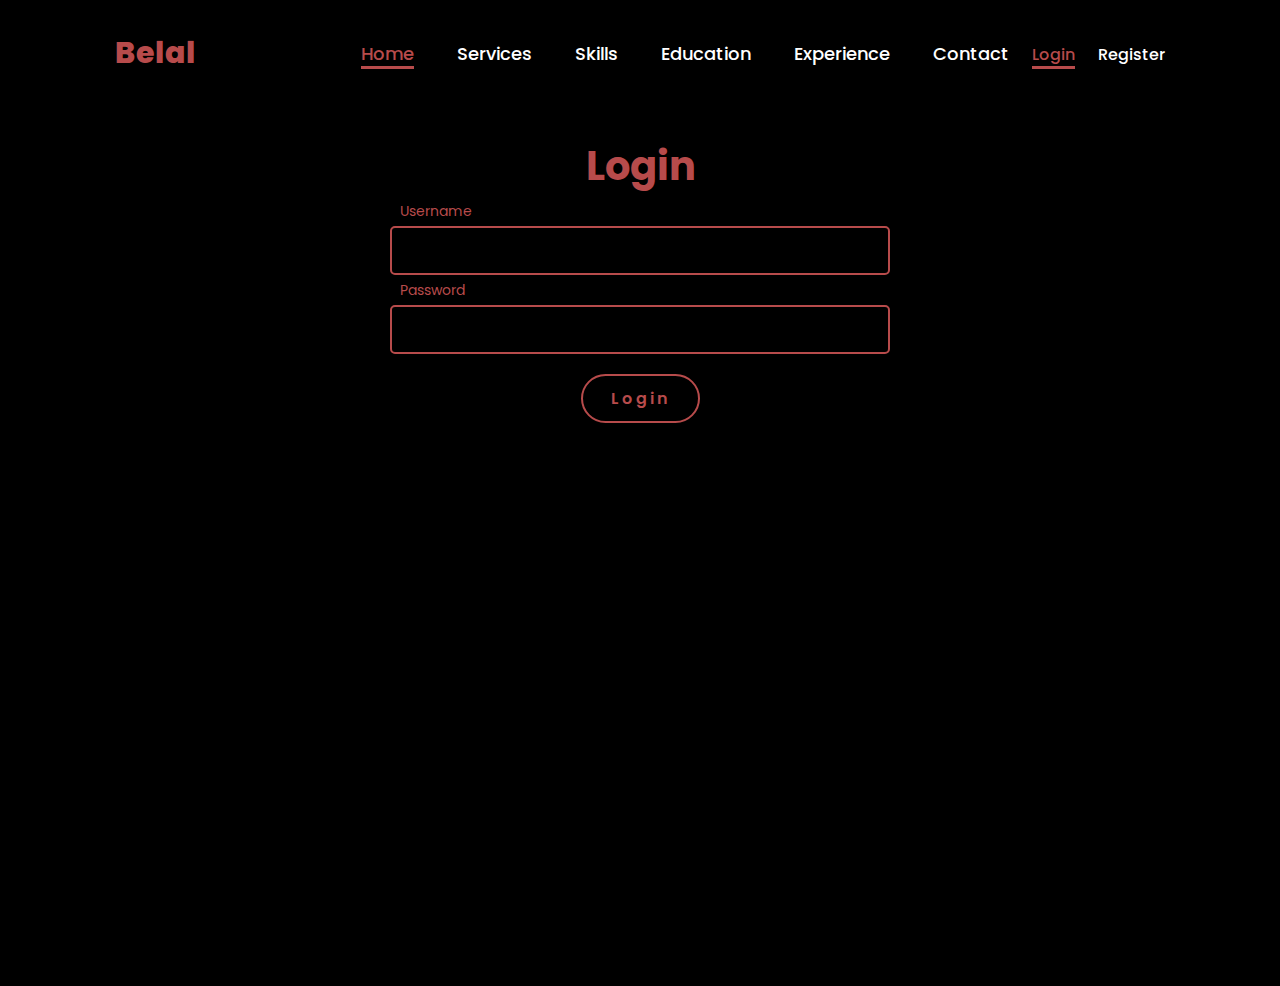
<file: login.html>
<!DOCTYPE html>
<html lang="en">
<head>
    <meta charset="UTF-8">
    <meta name="viewport" content="width=device-width, initial-scale=1.0">
    <title>Login</title>
    <link rel="stylesheet" href="style.css">
</head>
<body>
    <header id="navbar">
        <a href="#" class="logo">Belal</a>
        <nav>
            <a href="#" class="active">Home</a>
            <a href="#services">Services</a>
            <a href="#skills">Skills</a>
            <a href="#education">Education</a>
            <a href="#experience">Experience</a>
            <a href="#contact">Contact</a>
            <a href="login.html" class="nav-link active">Login</a>
            <a href="register.html" class="nav-link">Register</a>
        </nav>
    </header>

    <section class="auth">
        <h2>Login</h2>
        <form id="login-form">
            <div class="input-box">
                <input type="text" name="username" required>
                <label>Username</label>
            </div>
            <div class="input-box">
                <input type="password" name="password" required>
                <label>Password</label>
            </div>
            <button type="submit" class="btn">Login</button>
        </form>
        <p class="form-response" style="display:none;">Login successful! Redirecting...</p>
    </section>

    <script>
        document.getElementById('login-form').addEventListener('submit', function(event) {
            event.preventDefault();
            document.querySelector('.form-response').style.display = 'block';
            setTimeout(function() {
                window.location.href = 'index.html'; // Redirect to homepage
            }, 2000); // Redirect after 2 seconds
        });
    </script>
</body>
</html>
</file>
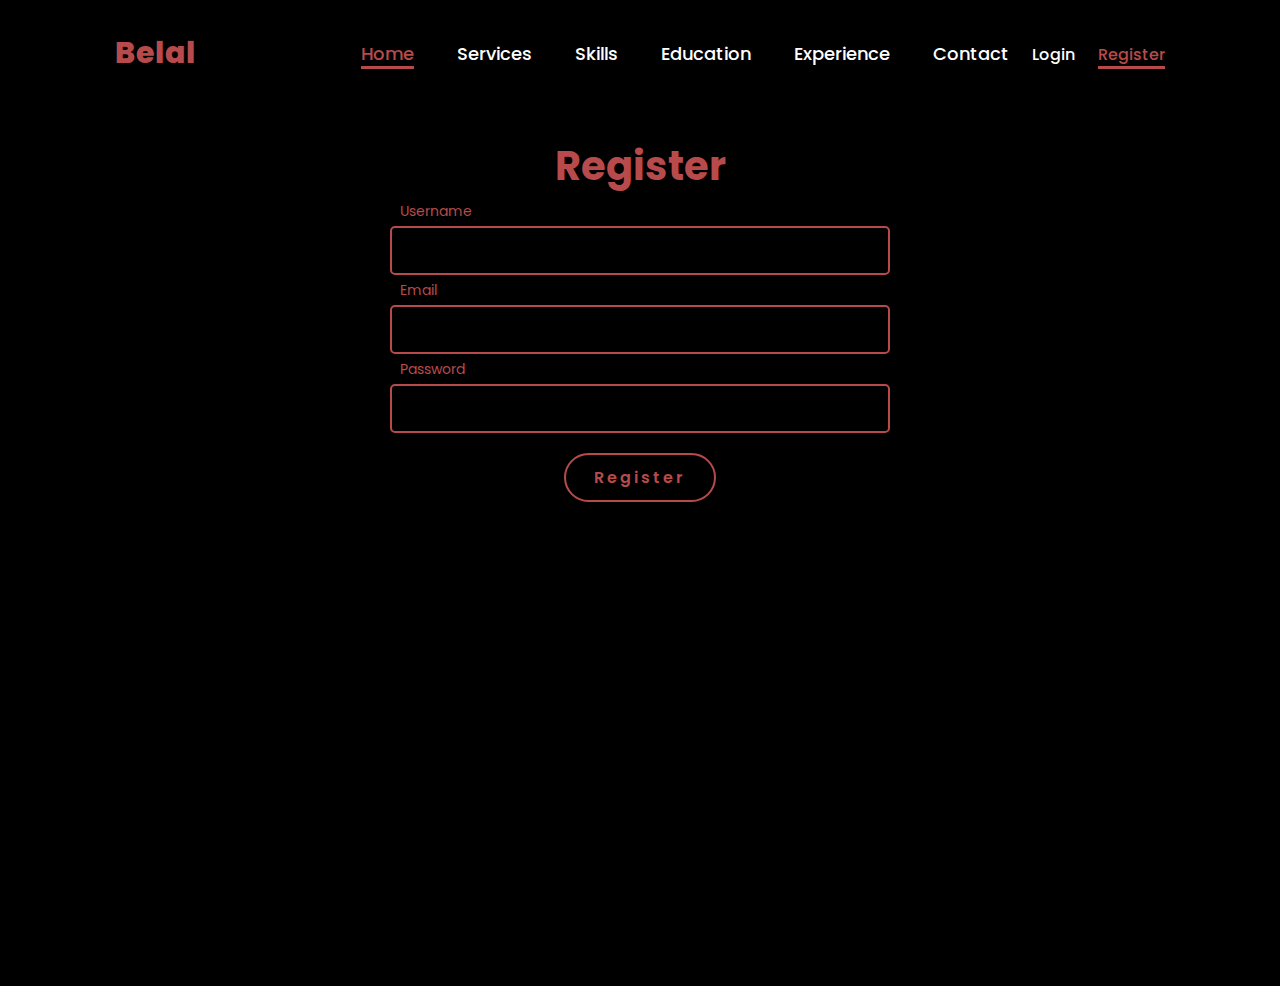
<file: register.html>
<!DOCTYPE html>
<html lang="en">
<head>
    <meta charset="UTF-8">
    <meta name="viewport" content="width=device-width, initial-scale=1.0">
    <title>Register</title>
    <link rel="stylesheet" href="style.css">
</head>
<body>
    <header id="navbar">
        <a href="#" class="logo">Belal</a>
        <nav>
            <a href="#" class="active">Home</a>
            <a href="#services">Services</a>
            <a href="#skills">Skills</a>
            <a href="#education">Education</a>
            <a href="#experience">Experience</a>
            <a href="#contact">Contact</a>
            <a href="login.html" class="nav-link">Login</a>
            <a href="register.html" class="nav-link active">Register</a>
        </nav>
    </header>

    <section class="auth">
        <h2>Register</h2>
        <form id="register-form">
            <div class="input-box">
                <input type="text" name="username" required>
                <label>Username</label>
            </div>
            <div class="input-box">
                <input type="email" name="email" required>
                <label>Email</label>
            </div>
            <div class="input-box">
                <input type="password" name="password" required>
                <label>Password</label>
            </div>
            <button type="submit" class="btn">Register</button>
        </form>
        <p class="form-response" style="display:none;">Registration successful! Redirecting...</p>
    </section>

    <script>
        document.getElementById('register-form').addEventListener('submit', function(event) {
            event.preventDefault();
            document.querySelector('.form-response').style.display = 'block';
            setTimeout(function() {
                window.location.href = 'index.html'; // Redirect to homepage
            }, 2000); // Redirect after 2 seconds
        });
    </script>
</body>
</html>
</file>
<file: style.css>
@import url('https://fonts.googleapis.com/css2?family=Poppins:wght@100;200;300;400;500;600&display=swap');



#navbar {
    position: 0;
    top: 0px;
    left: 0;
    width: 100%;
    z-index: 1000; /* للتأكد من أن الـ navbar يبقى فوق المحتوى */
    transition: top 0.3s ease; /* إضافة انتقال سلس */
    background-color: #000000; /* يمكنك تحديد لون الخلفية حسب تصميمك */
}

*{
    margin: 0;
    padding: 0;
    box-sizing: border-box;
    text-decoration: none;
    border: none;
    outline: none;
    font-family: 'Poppins', sans-serif;
}

html{
    font-size: 62.5%;
    scroll-behavior: smooth;
}

body{
    width: 100%;
    height: 100vh;
    overflow-x: hidden;
    background-color: black;
    color: white;
}

header{
    margin-top: 20px;
    position: sticky; 
    top: 0;
    left: 0;
    width: 100%;
    padding: 1rem 9%;
    background-color: rgba(0, 0, 0, 0.8); 
    display: flex;
    justify-content: space-between;
    align-items: center;
    z-index: 1000; 
    backdrop-filter: blur(10px); 
}


.logo{
    font-size: 3rem;
    color: #b74b4b;
    font-weight: 800;
    cursor: pointer;
    transition: 0.5s ease;
}

.logo:hover{
    transform: scale(1.1);
}

nav a{
    font-size: 1.8rem;
    color: white;
    margin-left: 4rem;
    font-weight: 500;
    transition: 0.3s ease;
    border-bottom: 3px solid transparent;
}

nav a:hover,
nav a.active{
    color: #b74b4b;
    border-bottom: 3px solid #b74b4b;
}

@media(max-width:995px){
    nav{
        position: absolute;
        display: none;
        top: 0;
        right: 0;
        width: 40%;
        border-left: 3px solid #b74b4b;
        border-bottom: 3px solid #b74b4b;
        border-bottom-left-radius: 2rem;
        padding: 1rem solid;
        background-color: #161616;
        border-top: 0.1rem solid rgba(0,0,0,0.1);
    }

    nav.active{
        display: block;
    }

    nav a{
        display: block;
        font-size: 2rem;
        margin: 3rem 0;
    }

    nav a:hover,
    nav a.active{
        padding: 1rem;
        border-radius: 0.5rem;
        border-bottom: 0.5rem solid #b74b4b;
    }
}

section{
    min-height: 100vh;
    padding: 5rem 9% 5rem;
}

.home{
    display: flex;
    justify-content: center;
    align-items: center;
    gap: 8rem;
    background-color: black;
}

.home .home-content h1{
    font-size: 6rem;
    font-weight: 700;
    line-height: 1.3;
}

span{
    color: #b74b4b;
}

.home-content h3{
    font-size: 4rem;
    margin-bottom: 1rem;
    font-weight: 700;
}

.home-content p{
    font-size: 1.6rem;
}

.home-img{
    border-radius: 50%;
}

.home-img img{
    position: relative;
    width: 32vw;
    border-radius: 50%;
    box-shadow: 0 0 25px solid #b74b4b;
    cursor: pointer;
    transition: 0.2s linear;
}

.home-img img:hover{
    font-size: 1.8rem;
    font-weight: 500;
}

.social-icons a{
    display: inline-flex;
    justify-content: center;
    align-items: center;
    width: 4rem;
    height: 4rem;
    background-color: transparent;
    border: 0.2rem solid #b74b4b;
    font-size: 2rem;
    border-radius: 50%;
    margin: 3rem 1.5rem 3rem 0;
    transition: 0.3s ease;
    color: #b74b4b;
}

.social-icons a:hover{
    color: black;
    transform: scale(1.3) translateY(-5px);
    background-color: #b74b4b;
    box-shadow: 0  0 25px #b74b4b;
}

.btn{
    display: inline-block;
    padding: 1rem 2.8rem;
    background-color: black;
    border-radius: 4rem;
    font-size: 1.6rem;
    color: #b74b4b;
    letter-spacing: 0.3rem;
    font-weight: 600;
    border: 2px solid #b74b4b;
    transition: 0.3s ease;
    cursor: pointer;
}

.btn:hover{
    transform: scale3d(1.03);
    background-color: #b74b4b;
    color: black;
    box-shadow: 0 0 25px #b74b4b;
}

.typing-text{
    font-size: 34px;
    font-weight: 600;
    min-width: 280px;
}

.typing-text span{
    position: relative;
}

.typing-text span::before{
    content: "software Developer";
    color: #b74b4b;
    animation: words 20s infinite;
}

.typing-text span::after{
    content: "";
    background-color: black;
    position: absolute;
    width: calc(100% + 8px);
    height: 100%;
    border-left: 3px solid black;
    right: -8;
    animation: cursor 0.6s infinite;
}

@keyframes cursor{
    to{
        border-left: 3px solid #b74b4b;
    }
}

@keyframes words {
    0%, 33% {
        content: "Web Developer";
    }
    34%, 66% {
        content: "Developer";
    }
    67%, 100% {
        content: "Web Designer";
    }
}

@media (max-width: 1000px){
    .home{
        gap: 4rem;
    }
}

@media(max-width:995px){
    .home{
        flex-direction: column;
        margin: 5rem 4rem;
    }

    .home .home-content h3{
        font-size: 2.5rem;
    }

    .home-content h1{
        font-size: 5rem;
    }

    .home-img img{
        width: 70vw;
        margin-top: 4rem;
    }
}

.education {
    padding: 5rem 9%;
    background-color: #1e1e1e;
    color: white;
}

.education h2 {
    font-size: 4rem;
    margin-bottom: 2rem;
    color: #b74b4b;
}

.education-content {
    max-width: 800px;
    margin: 0 auto;
}

.education-content h3 {
    font-size: 2.5rem;
    margin-bottom: 1rem;
    font-weight: 600;
}

.education-content p {
    font-size: 1.6rem;
    line-height: 1.8;
    margin-bottom: 1.5rem;
}

.skills {
    padding: 5rem 9%;
    background-color: #2c2c2c;
    color: white;
}

.skills h2 {
    font-size: 4rem;
    margin-bottom: 2rem;
    color: #b74b4b;
}

.skills-content {
    max-width: 800px;
    margin: 0 auto;
}

.skill {
    margin-bottom: 2rem;
}

.skill h3 {
    font-size: 2.5rem;
    margin-bottom: 1rem;
    font-weight: 600;
}

.skill p {
    font-size: 1.6rem;
    line-height: 1.8;
    margin-bottom: 1rem;
}

.progress {
    background-color: #444;
    border-radius: 0.5rem;
    overflow: hidden;
    height: 1rem;
    width: 100%;
}

.progress-bar {
    background-color: #b74b4b;
    height: 100%;
    width: 0;
    transition: width 0.5s ease;
}

/* Services Section Styling */
/* Services Section Styling */
.services {
    padding: 5rem 9%;
    background-color: #2c2c2c;
    color: white;
}

.services h2 {
    font-size: 4rem;
    margin-bottom: 3rem;
    color: #b74b4b;
    text-align: center;
}

.services-content {
    max-width: 1200px;
    margin: 0 auto;
    display: flex;
    flex-wrap: wrap;
    gap: 3rem;
    justify-content: center;
}

.service {
    background-color: #1e1e1e;
    border-radius: 1rem;
    padding: 2rem;
    width: 30%;
    box-shadow: 0 4px 8px rgba(0, 0, 0, 0.2);
    text-align: center;
}

.service-icon {
    margin-bottom: 1.5rem;
}

.service-icon img {
    width: 80px;
    height: 80px;
    margin-bottom: 1rem;
}

.service h3 {
    font-size: 2.5rem;
    margin-bottom: 1rem;
    color: #b74b4b;
}

.service p {
    font-size: 1.6rem;
    line-height: 1.8;
    color: #d1d1d1;
}

.chart {
    margin-top: 2rem;
    position: relative;
    width: 80%;
    margin-left: auto;
    margin-right: auto;
}

.chart-section {
    width: 100%;
    height: 100px;
    border-radius: 50%;
    background: conic-gradient(var(--color) var(--percent), transparent 0);
    margin: 0 auto;
}

.chart-section::after {
    content: '';
    position: absolute;
    top: 50%;
    left: 50%;
    width: 60px;
    height: 60px;
    background: #2c2c2c;
    border-radius: 50%;
    transform: translate(-50%, -50%);
}

@media (max-width: 768px) {
    .service {
        width: 100%;
        margin-bottom: 2rem;
    }
}

/* Experience Section Styling */
.experience {
    padding: 5rem 9%;
    background-color: #1e1e1e;
    color: white;
}

.experience h2 {
    font-size: 4rem;
    margin-bottom: 3rem;
    color: #b74b4b;
    text-align: center;
}

.experience-content {
    max-width: 1200px;
    margin: 0 auto;
}

.experience-item {
    background-color: #2c2c2c;
    border-radius: 1rem;
    padding: 2rem;
    margin-bottom: 2rem;
    box-shadow: 0 4px 8px rgba(0, 0, 0, 0.2);
}

.experience-item h3 {
    font-size: 2.5rem;
    margin-bottom: 1rem;
    color: #b74b4b;
}

.experience-item p {
    font-size: 1.6rem;
    line-height: 1.8;
    color: #d1d1d1;
}

.progress {
    background-color: #444;
    border-radius: 0.5rem;
    overflow: hidden;
    height: 1rem;
    width: 100%;
    margin-top: 1.5rem;
}

.progress-bar {
    background-color: #b74b4b;
    height: 100%;
    width: 0;
    transition: width 0.5s ease;
}



/* Contact Section Styling */
.contact {
    padding: 5rem 9%;
    text-align: center;
    color: white;
    background-color: black;
}

.contact h2 {
    font-size: 4rem;
    margin-bottom: 4rem;
    color: #b74b4b;
}

.contact-form {
    display: flex;
    flex-direction: column;
    align-items: center;
}

.input-box {
    position: relative;
    margin-bottom: 3rem;
    width: 100%;
    max-width: 600px;
}

.input-box input, 
.input-box textarea {
    width: 100%;
    padding: 1rem;
    margin-top: 1rem;
    background-color: transparent;
    border: 2px solid #b74b4b;
    color: white;
    font-size: 1.6rem;
    border-radius: 0.5rem;
    transition: 0.3s ease;
}

.input-box textarea {
    height: 10rem;
    resize: none;
}

.input-box label {
    position: absolute;
    top: -1.5rem;
    left: 1rem;
    font-size: 1.4rem;
    color: #b74b4b;
    transition: 0.3s ease;
}

.input-box input:focus, 
.input-box textarea:focus {
    border-color: #fff;
}

.input-box input:focus + label, 
.input-box textarea:focus + label {
    color: white;
}

.form-response {
    margin-top: 2rem;
    font-size: 1.6rem;
    color: #b74b4b;
}

/* General Auth Section Styling */
.auth {
    padding: 5rem 9%;
    text-align: center;
    background-color: black;
    color: white;
}

.auth h2 {
    font-size: 4rem;
    margin-bottom: 2rem;
    color: #b74b4b;
}

.auth form {
    display: flex;
    flex-direction: column;
    align-items: center;
}

.input-box {
    position: relative;
    margin-bottom: 2rem;
    width: 100%;
    max-width: 500px;
}

.input-box input {
    width: 100%;
    padding: 1rem;
    margin-top: 1rem;
    background-color: transparent;
    border: 2px solid #b74b4b;
    color: white;
    font-size: 1.6rem;
    border-radius: 0.5rem;
    transition: 0.3s ease;
}

.input-box label {
    position: absolute;
    top: -1.5rem;
    left: 1rem;
    font-size: 1.4rem;
    color: #b74b4b;
    transition: 0.3s ease;
}

.input-box input:focus {
    border-color: #fff;
}

.input-box input:focus + label {
    color: white;
}

.form-response {
    margin-top: 2rem;
    font-size: 1.6rem;
    color: #b74b4b;
}

.nav-link {
    font-size: 1.6rem;
    margin-left: 2rem;
    color: white;
}

.nav-link.active {
    color: #b74b4b;
    border-bottom: 3px solid #b74b4b;
}
</file>
